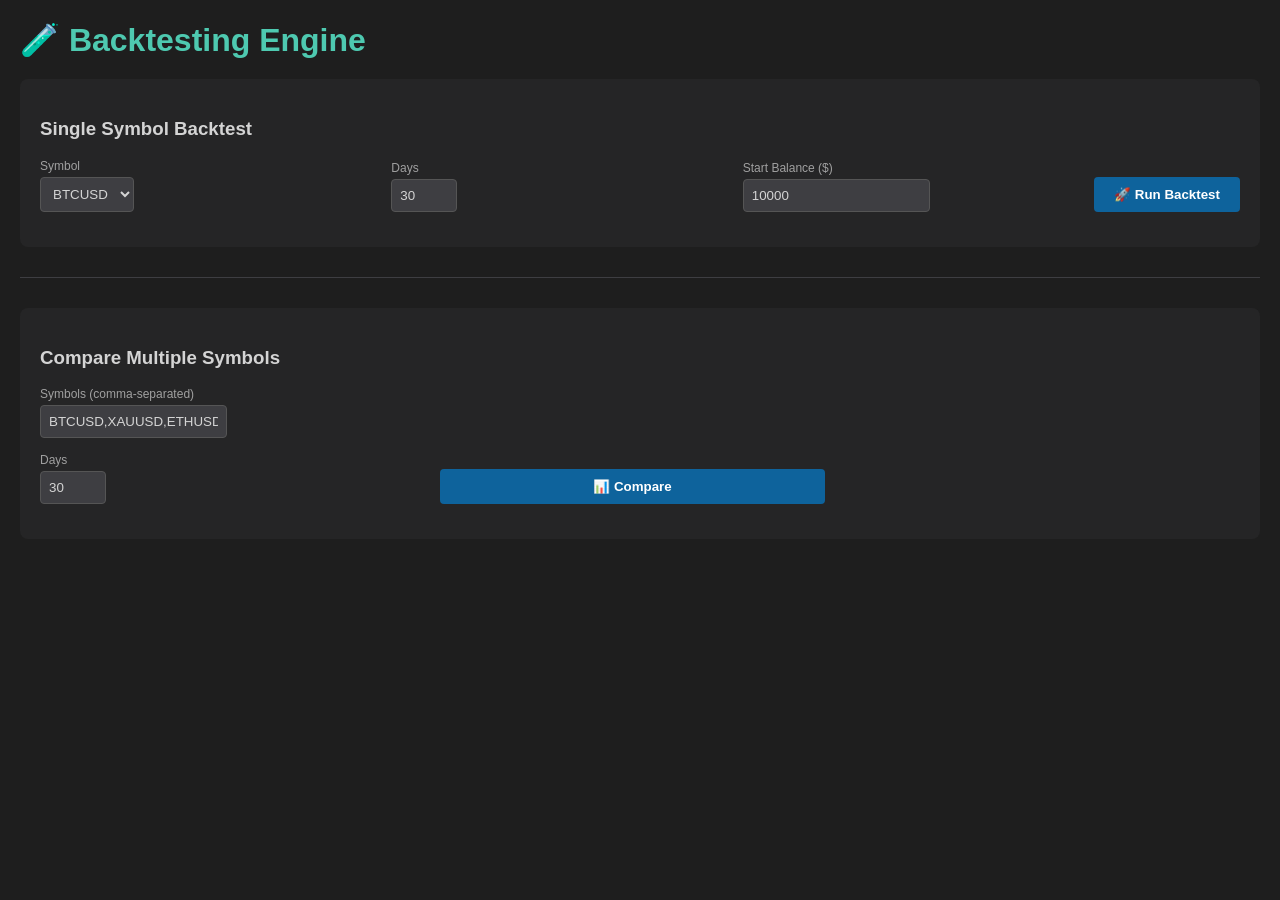
<file: static/backtest.html>
<!DOCTYPE html>
<html lang="en">
<head>
    <meta charset="UTF-8">
    <title>Backtesting - pytradeAI</title>
    <style>
        body { font-family: 'Segoe UI', Tahoma, Geneva, Verdana, sans-serif; margin: 20px; background: #1e1e1e; color: #d4d4d4; }
        .container { max-width: 1400px; margin: 0 auto; }
        h1 { color: #4ec9b0; margin-bottom: 20px; }
        
        .control-panel { background: #252526; padding: 20px; border-radius: 8px; margin-bottom: 20px; }
        .control-group { display: grid; grid-template-columns: 1fr 1fr 1fr auto; gap: 15px; margin-bottom: 15px; align-items: end; }
        label { display: block; color: #a0a0a0; font-size: 12px; margin-bottom: 4px; }
        input, select { background: #3e3e42; color: #d4d4d4; border: 1px solid #555; padding: 8px; border-radius: 4px; }
        input:focus, select:focus { border-color: #4ec9b0; outline: none; }
        button { padding: 10px 20px; background: #0e639c; color: white; border: none; cursor: pointer; border-radius: 4px; font-weight: bold; }
        button:hover { background: #1177bb; }
        button:disabled { opacity: 0.5; cursor: not-allowed; }
        
        .results { display: grid; grid-template-columns: 1fr 1fr; gap: 20px; margin-top: 20px; }
        .result-card { background: #252526; padding: 20px; border-radius: 8px; border-left: 3px solid #4ec9b0; }
        .result-card h3 { margin-top: 0; color: #4ec9b0; }
        .metric { display: flex; justify-content: space-between; padding: 8px 0; border-bottom: 1px solid #3e3e42; }
        .metric-value { font-weight: bold; color: #4ec9b0; }
        .metric-value.negative { color: #f48771; }
        .metric-value.neutral { color: #dcdcaa; }
        
        .comparison-table { width: 100%; border-collapse: collapse; margin-top: 15px; }
        .comparison-table th { background: #3e3e42; padding: 10px; text-align: left; font-weight: bold; color: #4ec9b0; }
        .comparison-table td { padding: 10px; border-bottom: 1px solid #3e3e42; }
        .comparison-table tr:hover { background: #2d2d31; }
        .comparison-table .rank1 { color: #4ec9b0; font-weight: bold; }
        .comparison-table .rankN { color: #f48771; }
        
        .loading { text-align: center; color: #4ec9b0; padding: 20px; }
        .error { background: #3a1a1a; color: #f48771; padding: 15px; border-radius: 4px; margin-top: 10px; }
        .success { background: #1a3a1a; color: #4ec9b0; padding: 15px; border-radius: 4px; margin-top: 10px; }
        
        .equity-chart { margin-top: 20px; }
        canvas { border: 1px solid #3e3e42; border-radius: 4px; }
    </style>
</head>
<body>

<div class="container">
    <h1>🧪 Backtesting Engine</h1>
    
    <div class="control-panel">
        <h3>Single Symbol Backtest</h3>
        <div class="control-group">
            <div>
                <label>Symbol</label>
                <select id="symbol">
                    <option>BTCUSD</option>
                    <option>XAUUSD</option>
                    <option>ETHUSD</option>
                </select>
            </div>
            <div>
                <label>Days</label>
                <input type="number" id="days" value="30" min="1" max="365">
            </div>
            <div>
                <label>Start Balance ($)</label>
                <input type="number" id="start-balance" value="10000" min="100">
            </div>
            <button onclick="runBacktest()">🚀 Run Backtest</button>
        </div>
    </div>
    
    <div id="backtest-results"></div>
    
    <hr style="border: none; border-top: 1px solid #3e3e42; margin: 30px 0;">
    
    <div class="control-panel">
        <h3>Compare Multiple Symbols</h3>
        <div class="control-group">
            <div style="grid-column: 1 / -1;">
                <label>Symbols (comma-separated)</label>
                <input type="text" id="symbols-list" value="BTCUSD,XAUUSD,ETHUSD" style="grid-column: 1 / -1;">
            </div>
        </div>
        <div class="control-group">
            <div>
                <label>Days</label>
                <input type="number" id="compare-days" value="30" min="1" max="365">
            </div>
            <button onclick="compareSymbols()">📊 Compare</button>
        </div>
    </div>
    
    <div id="comparison-results"></div>
</div>

<script>
const API_BASE = "http://localhost:8888/api";

async function runBacktest() {
    const symbol = document.getElementById("symbol").value;
    const days = parseInt(document.getElementById("days").value);
    const startBalance = parseFloat(document.getElementById("start-balance").value);
    
    const resultsEl = document.getElementById("backtest-results");
    resultsEl.innerHTML = '<div class="loading">⏳ Running backtest...</div>';
    
    try {
        const res = await fetch(`${API_BASE}/backtest/run?symbol=${symbol}&days=${days}`);
        const data = await res.json();
        
        if (data.error) {
            resultsEl.innerHTML = `<div class="error">❌ Error: ${data.error}</div>`;
            return;
        }
        
        // Format results
        const roi = data.roi_percent.toFixed(2);
        const dd = data.max_drawdown_percent.toFixed(2);
        const wr = data.win_rate.toFixed(1);
        const pf = data.profit_factor.toFixed(2);
        
        let html = `
<div class="results">
    <div class="result-card">
        <h3>📊 Backtest Results: ${symbol}</h3>
        <div class="metric">
            <span>Period:</span>
            <span>${days} days</span>
        </div>
        <div class="metric">
            <span>Total Trades:</span>
            <span>${data.total_trades}</span>
        </div>
        <div class="metric">
            <span>Wins / Losses:</span>
            <span>${data.wins} / ${data.losses}</span>
        </div>
        <div class="metric">
            <span>Win Rate:</span>
            <span class="metric-value">${wr}%</span>
        </div>
        <div class="metric">
            <span>Starting Balance:</span>
            <span>$${startBalance.toFixed(2)}</span>
        </div>
        <div class="metric">
            <span>Ending Balance:</span>
            <span class="metric-value ${data.net_profit >= 0 ? '' : 'negative'}">$${data.end_balance.toFixed(2)}</span>
        </div>
    </div>
    
    <div class="result-card">
        <h3>💰 Performance Metrics</h3>
        <div class="metric">
            <span>Net Profit:</span>
            <span class="metric-value ${data.net_profit >= 0 ? '' : 'negative'}">$${data.net_profit.toFixed(2)}</span>
        </div>
        <div class="metric">
            <span>ROI:</span>
            <span class="metric-value ${roi >= 0 ? '' : 'negative'}">${roi}%</span>
        </div>
        <div class="metric">
            <span>Profit Factor:</span>
            <span class="metric-value">${pf}</span>
        </div>
        <div class="metric">
            <span>Max Drawdown:</span>
            <span class="metric-value negative">${dd}% / $${data.max_drawdown.toFixed(2)}</span>
        </div>
        <div class="metric">
            <span>Avg Win:</span>
            <span class="metric-value">$${data.avg_win.toFixed(2)}</span>
        </div>
        <div class="metric">
            <span>Avg Loss:</span>
            <span class="metric-value negative">$${data.avg_loss.toFixed(2)}</span>
        </div>
    </div>
</div>

<div class="success">
    ✅ Backtest Complete
</div>
        `;
        
        resultsEl.innerHTML = html;
    } catch (err) {
        resultsEl.innerHTML = `<div class="error">❌ Error: ${err.message}</div>`;
    }
}

async function compareSymbols() {
    const symbols = document.getElementById("symbols-list").value;
    const days = parseInt(document.getElementById("compare-days").value);
    
    const resultsEl = document.getElementById("comparison-results");
    resultsEl.innerHTML = '<div class="loading">⏳ Comparing symbols...</div>';
    
    try {
        const res = await fetch(`${API_BASE}/backtest/compare?symbols=${encodeURIComponent(symbols)}&days=${days}`);
        const data = await res.json();
        
        if (data.error) {
            resultsEl.innerHTML = `<div class="error">❌ Error: ${data.error}</div>`;
            return;
        }
        
        // Create comparison table
        let html = `
<div style="margin-top: 30px;">
    <h3>📊 Symbol Comparison (${days} days)</h3>
    <table class="comparison-table">
        <tr>
            <th>Rank</th>
            <th>Symbol</th>
            <th>Trades</th>
            <th>Win Rate</th>
            <th>Net P&L</th>
            <th>ROI %</th>
            <th>Drawdown %</th>
            <th>Profit Factor</th>
        </tr>
        `;
        
        let rank = 1;
        for (const [symbol, result] of Object.entries(data.comparison)) {
            const rowClass = rank === 1 ? 'rank1' : 'rankN';
            html += `
        <tr>
            <td class="${rowClass}">#${rank}</td>
            <td class="${rowClass}">${symbol}</td>
            <td>${result.total_trades}</td>
            <td>${result.win_rate.toFixed(1)}%</td>
            <td class="${result.net_profit >= 0 ? 'rank1' : 'rankN'}">$${result.net_profit.toFixed(2)}</td>
            <td class="${result.roi_percent >= 0 ? 'rank1' : 'rankN'}">${result.roi_percent.toFixed(2)}%</td>
            <td class="rankN">${result.max_drawdown_percent.toFixed(2)}%</td>
            <td>${result.profit_factor.toFixed(2)}</td>
        </tr>
            `;
            rank++;
        }
        
        html += `
    </table>
    <div class="success" style="margin-top: 15px;">
        🏆 Best: <strong>${data.best_symbol}</strong> | Average ROI: <strong>${data.avg_roi.toFixed(2)}%</strong>
    </div>
</div>
        `;
        
        resultsEl.innerHTML = html;
    } catch (err) {
        resultsEl.innerHTML = `<div class="error">❌ Error: ${err.message}</div>`;
    }
}
</script>

</body>
</html>
</file>
